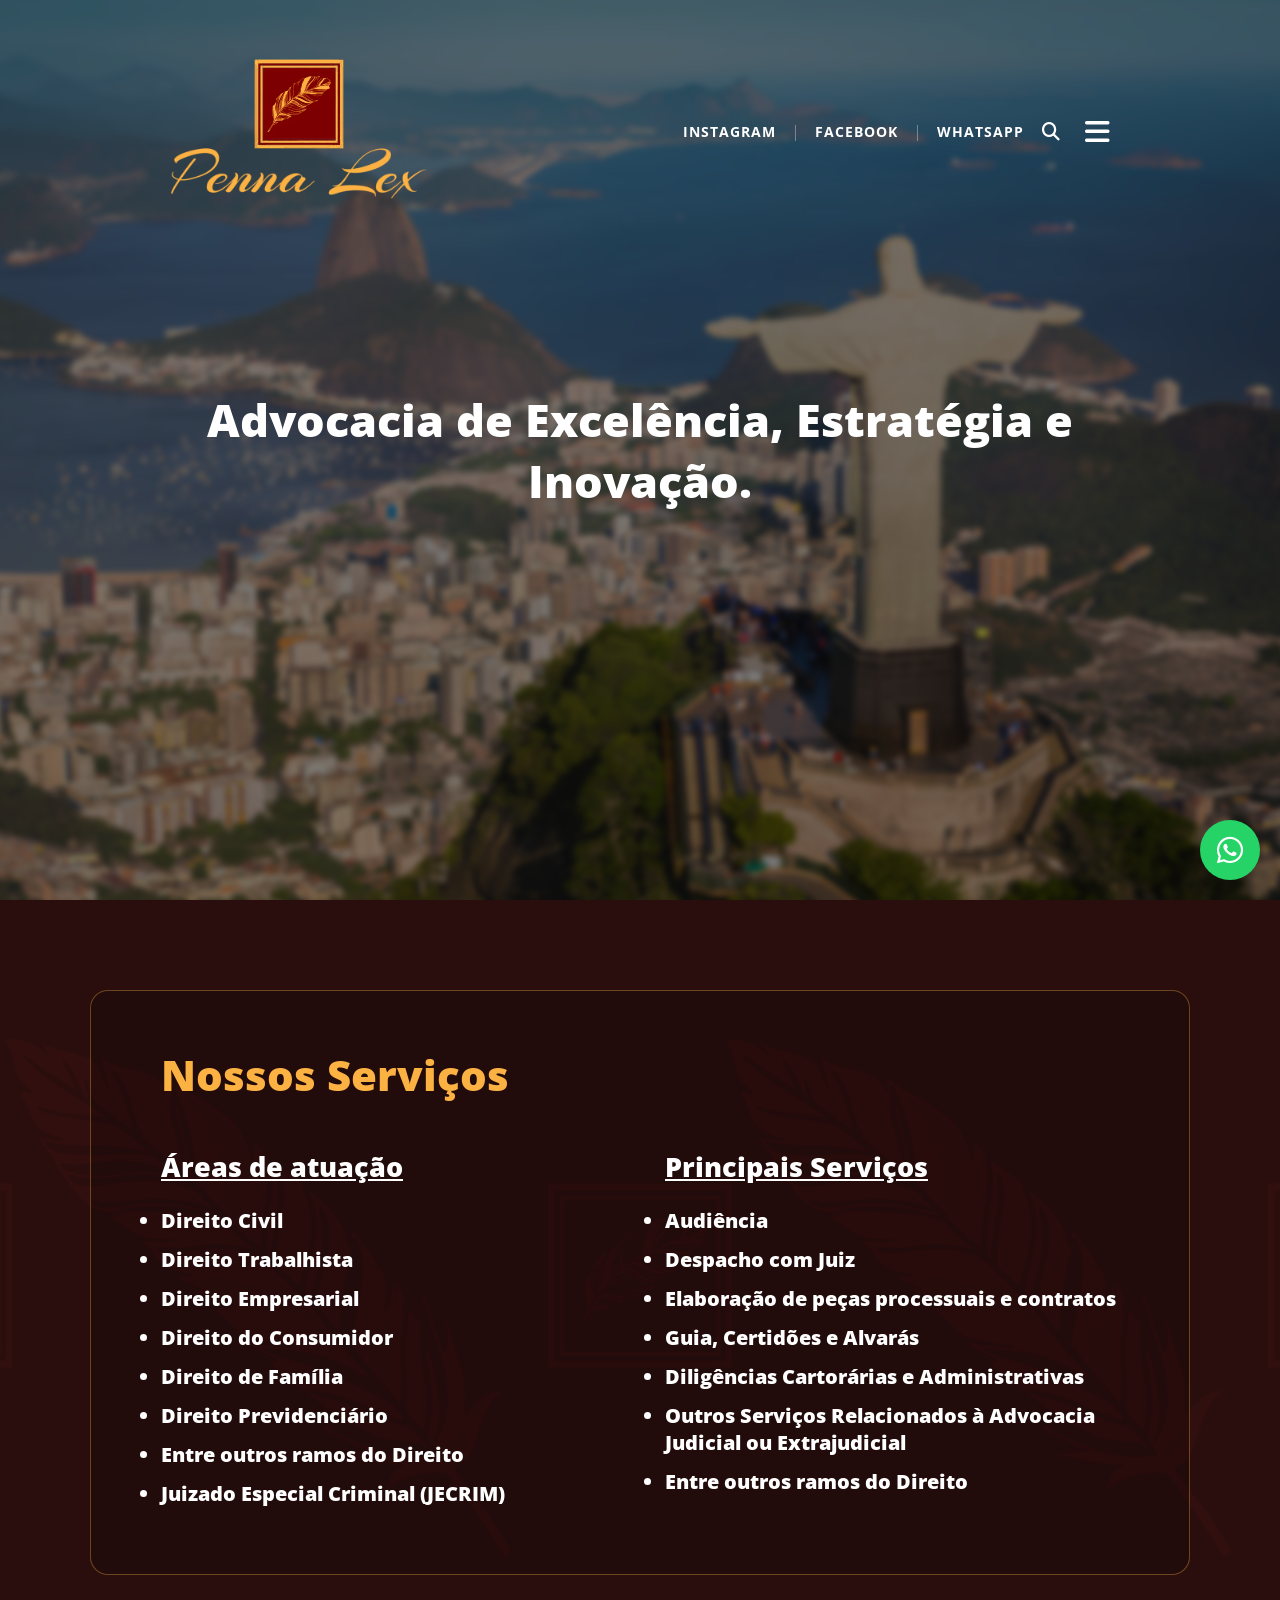
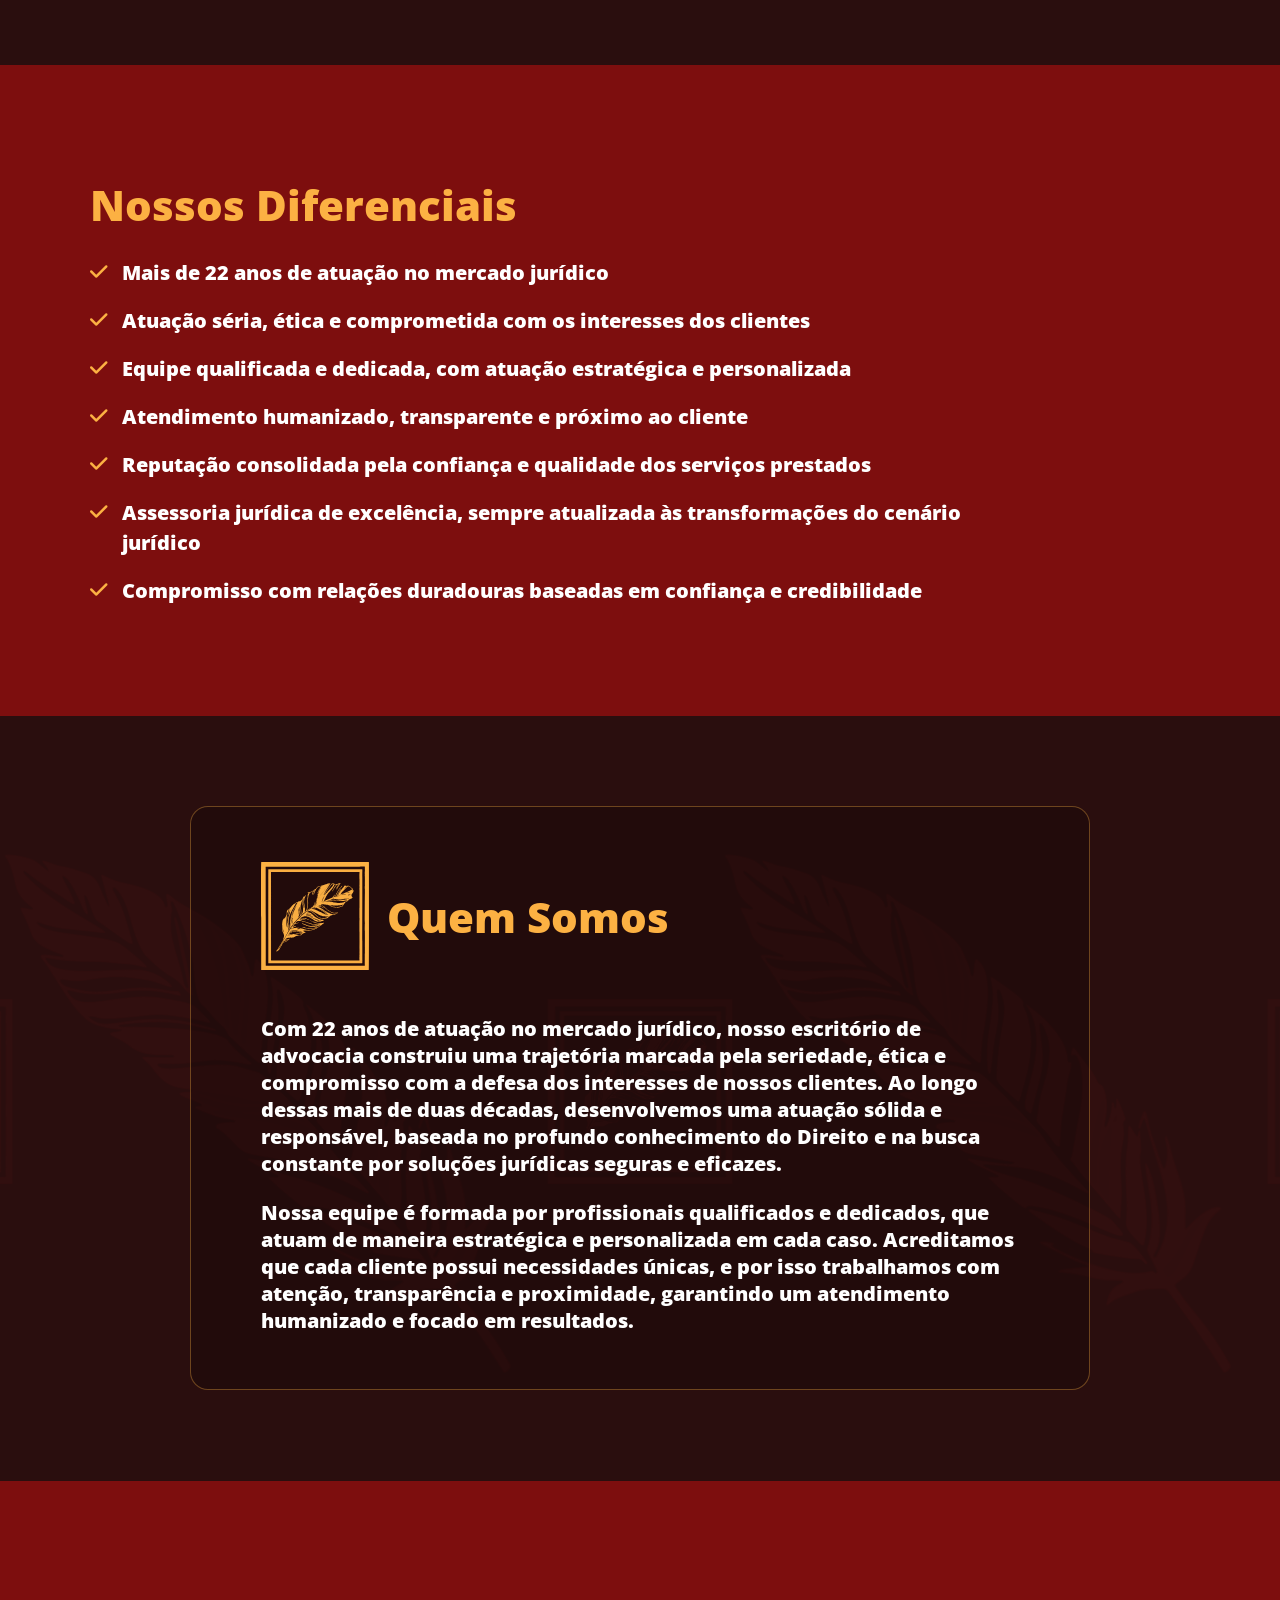
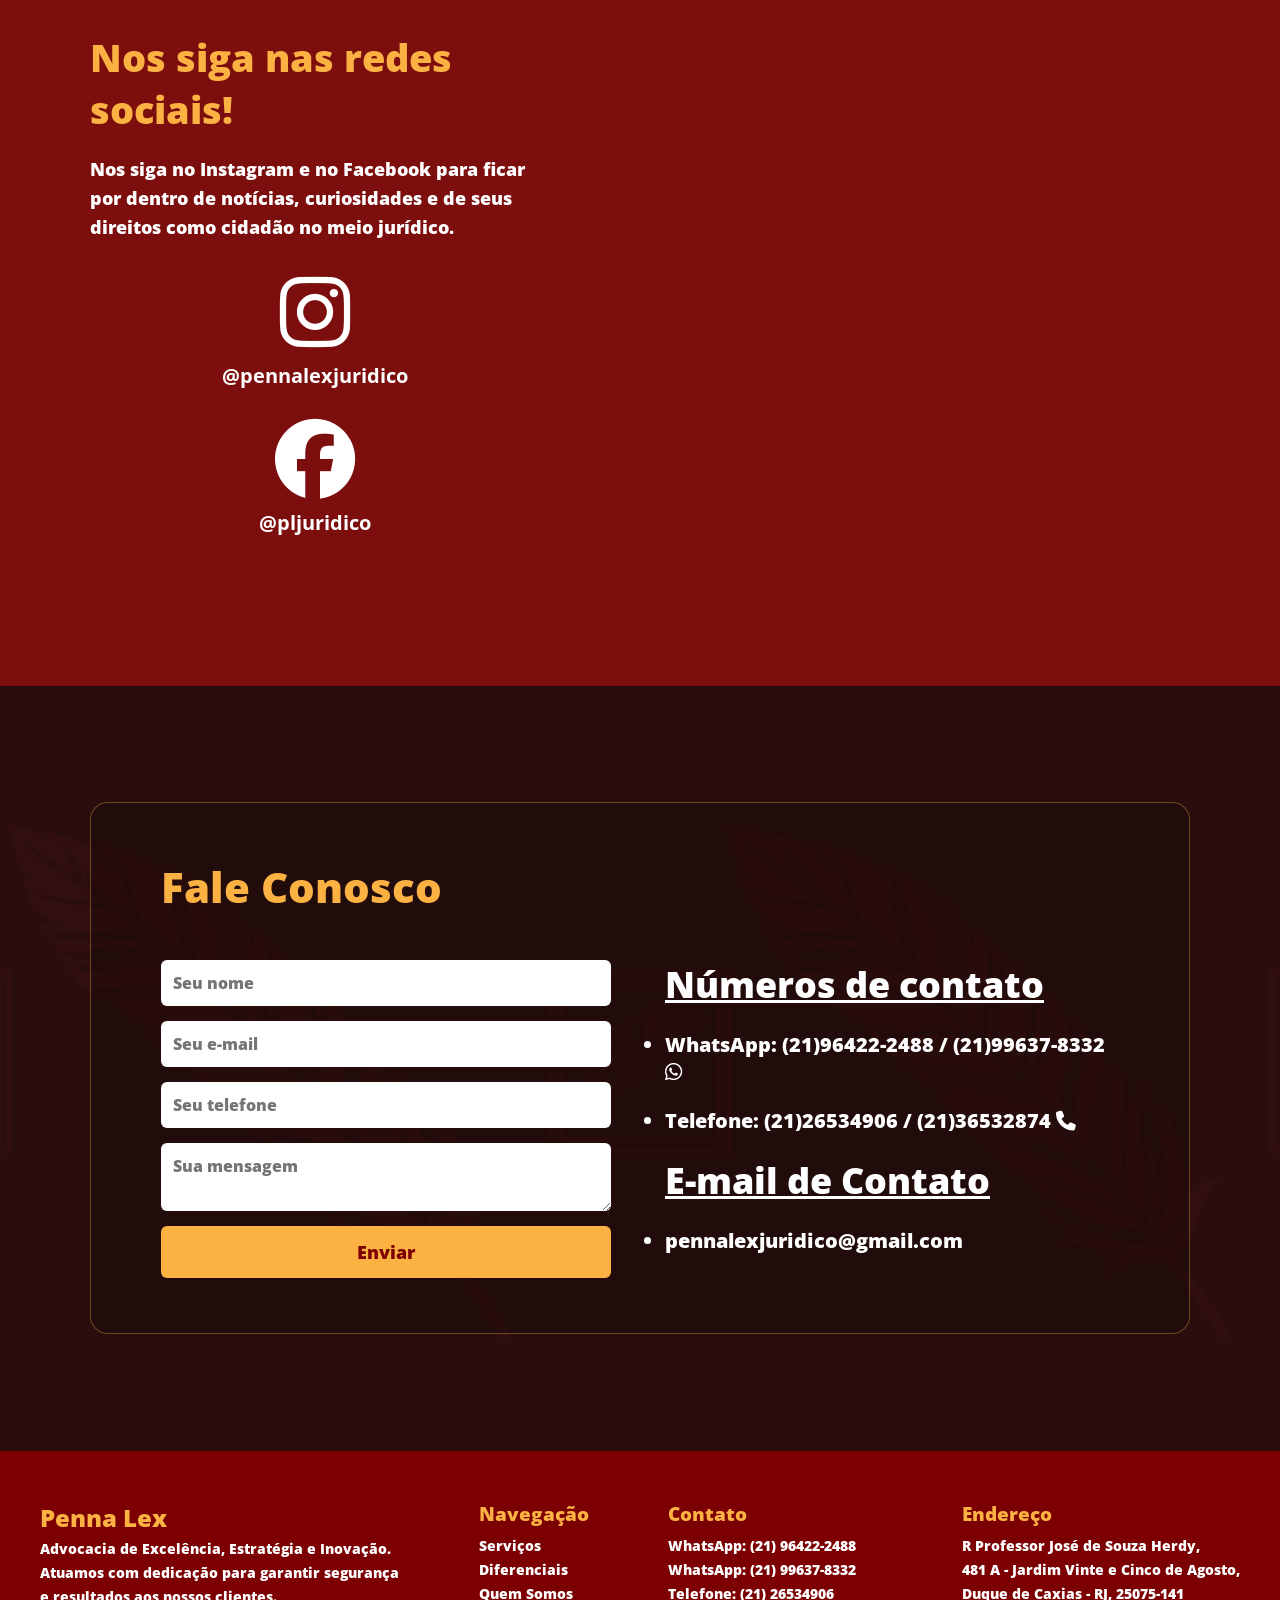
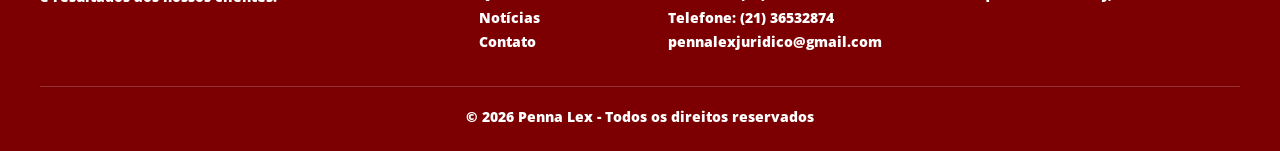
<file: index.html>
<!DOCTYPE html>
<html lang="pt-br">
<head>
    <meta charset="UTF-8">
    <meta name="viewport" content="width=device-width, initial-scale=1.0">
    <link rel="stylesheet" href="https://cdnjs.cloudflare.com/ajax/libs/font-awesome/6.6.0/css/all.min.css">
    <link rel="preconnect" href="https://fonts.googleapis.com">
    <link rel="preconnect" href="https://fonts.gstatic.com" crossorigin>
    <link href="https://fonts.googleapis.com/css2?family=Open+Sans:ital,wght@0,300..800;1,300..800&display=swap" rel="stylesheet">
    <link href="https://fonts.googleapis.com/css2?family=Arizonia&family=Open+Sans:ital,wght@0,300..800;1,300..800&display=swap" rel="stylesheet">
    <link rel="stylesheet" href="index.css">
    <link rel="icon" href="images/log.svg" type="image/svg+xml">
    <title>Penna Lex</title>

</head>

<body>
    <header>
    <div class="menu-topo-fixo">
        <!-- 🔍 BARRA DE BUSCA DO TOPO -->
        <div class="barra-busca-topo" id="barraBuscaTopo">
            <input type="text" placeholder="Pesquisar...">
        </div>
        <div class="interface-topo">
            
            <div class="logo-topo-fixo">
                <a href="https://logofgg.github.io/Pre-Site/">
                    <img src="images/logo-topo.svg" alt="Logo Penna Lex">
                </a>
            </div>

            <div class="conteudo-direita">
                <div class="links-redes">
                    <a href="https://www.instagram.com/pennalexjuridico/" target="_blank">INSTAGRAM</a>
                    <span class="divisor">|</span>
                    <a href="https://www.facebook.com/pljuridico/" target="_blank">FACEBOOK</a>
                    <span class="divisor">|</span>
                    <a href="https://wa.me/5521996378332?text=Ol%C3%A1!%20Vim%20do%20site%20e%20gostaria%20de%20saber%20mais%20sobre%20os%20servi%C3%A7os" target="_blank">WHATSAPP</a>
                </div>
                
                <div class="icones-direita">
                    <a href="#" class="icone-busca"><i class="fa-solid fa-magnifying-glass"></i></a>
                    <div class="menu-icon-topo">
                       <i class="fa-solid fa-bars"></i>
                    </div>
                </div>
            </div>

        </div>
    </div>

    <div class="menu-drop" id="menuDrop">
        <div class="fechar-menu-x" id="btnFecharMenu">
            <i class="fa-solid fa-xmark"></i>
        </div>
        
        <div class="menu-drop-content">
            <div class="col">
                <h3>EXPERTISE</h3>
                <a href="#servicos">Nossos Serviços</a>
            </div>
            <div class="col">
                <h3>DIFERENCIAIS</h3>
                <a href="#diferenciais">Nossos Diferenciais</a>
            </div>
            <div class="col">
                <h3>EMPRESA</h3>
                <a href="#us">Quem Somos</a>
            </div>
            <div class="col">
                <h3>REDES</h3>
                <a href="#redes">Notícias</a>
            </div>
            <div class="col">
                <h3>CONTATO</h3>
                <a href="#contato">Fale Conosco</a>
            </div>
        </div>
    </div>

    <div class="interface">
        <div class="botao-whatsapp-expand">
            <a href="https://wa.me/5521964222488?text=Ol%C3%A1!%20Vim%20do%20site%20e%20gostaria%20de%20saber%20mais%20sobre%20os%20servi%C3%A7os" target="_blank">
                <i class="fa-brands fa-whatsapp"></i>
                <span>Enviar mensagem</span>
            </a>
        </div>

        <div class="topo-site topo-escondido">
            <div class="logo-e-titulo">
                <a href="https://logofgg.github.io/Pre-Site/">
                    <img src="images/log.svg" alt="Logo Pequena">
                </a>
                <a href="https://logofgg.github.io/Pre-Site/">
                    <h1>PennaLex</h1>
                </a>
            </div>

            <div class="search-box">
                <input type="text" id="searchInput" placeholder="Pesquisar...">
                <i class="fa fa-search"></i>
            </div>

            <div class="menu-icon">
               <i class="fa-solid fa-bars"></i>
            </div>
        </div>
    </div>
</header>

    <main>
        <section class="topo-fundo">
            <div class="interface">
                <div class="flex">
                    <div class="img-topo-site">
                        <h2>Advocacia de Excelência, Estratégia e Inovação.</h2>
                    </div>
                </div>
            </div>
        </section>

        <section id="servicos" class="fundo-escuro">
            <div class="linha-meio">
                <div class="linha2">
                    <div class="interface">
                        <div class="quadro-secao quadro-secao--larga">
                            <h2>Nossos Serviços</h2>
                            <div class="servicos-container">
                                <ul class="lista-servicos">
                                    <h3 id="sublinhado">Áreas de atuação</h3>
                                    <br>
                                    <li>Direito Civil</li>
                                    <li>Direito Trabalhista</li>
                                    <li>Direito Empresarial</li>
                                    <li>Direito do Consumidor</li>
                                    <li>Direito de Família</li>
                                    <li>Direito Previdenciário</li>
                                    <li>Entre outros ramos do Direito</li>
                                    <li>Juizado Especial Criminal (JECRIM)</li>
                                </ul>
                                <ul class="lista-servicos">
                                    <h3 id="sublinhado">Principais Serviços</h3>
                                    <br>
                                    <li>Audiência</li>
                                    <li>Despacho com Juiz</li>
                                    <li>Elaboração de peças processuais e contratos</li>
                                    <li>Guia, Certidões e Alvarás</li>
                                    <li>Diligências Cartorárias e Administrativas</li>
                                    <li>Outros Serviços Relacionados à Advocacia Judicial ou Extrajudicial</li>
                                    <li>Entre outros ramos do Direito</li>
                                </ul>
                            </div>
                        </div>
                    </div>
                </div>
            </div>
        </section>

        <section id="diferenciais" class="secao-pagina">
            <div class="interface">
                <h2>Nossos Diferenciais</h2>
                <ul class="lista-diferenciais">
                    <li><i class="fa-solid fa-check"></i> Mais de 22 anos de atuação no mercado jurídico</li>
                    <li><i class="fa-solid fa-check"></i> Atuação séria, ética e comprometida com os interesses dos clientes</li>
                    <li><i class="fa-solid fa-check"></i> Equipe qualificada e dedicada, com atuação estratégica e personalizada</li>
                    <li><i class="fa-solid fa-check"></i> Atendimento humanizado, transparente e próximo ao cliente</li>
                    <li><i class="fa-solid fa-check"></i> Reputação consolidada pela confiança e qualidade dos serviços prestados</li>
                    <li><i class="fa-solid fa-check"></i> Assessoria jurídica de excelência, sempre atualizada às transformações do cenário jurídico</li>
                    <li><i class="fa-solid fa-check"></i> Compromisso com relações duradouras baseadas em confiança e credibilidade</li>
                </ul>
            </div>
        </section>

        <section id="us" class="quem-somos">
            <div class="linha-meio">
                <div class="linha2">
                    <div class="interface">
                        <div class="quem-somos-wrapper">
                            <div class="quem-somos-quadro quadro-secao">
                                <div class="quem-somos-cabecalho">
                                    <img src="images/new pena.svg" alt="Logo Penna Lex" class="quem-somos-logo">
                                    <h2>Quem Somos</h2>
                                </div>
                                <p>Com 22 anos de atuação no mercado jurídico, nosso escritório de advocacia construiu
uma trajetória marcada pela seriedade, ética e compromisso com a defesa dos interesses
de nossos clientes. Ao longo dessas mais de duas décadas, desenvolvemos uma atuação
sólida e responsável, baseada no profundo conhecimento do Direito e na busca constante
por soluções jurídicas seguras e eficazes.</p>
                                <br>
                                <p>Nossa equipe é formada por profissionais qualificados e dedicados, que atuam de maneira
estratégica e personalizada em cada caso. Acreditamos que cada cliente possui
necessidades únicas, e por isso trabalhamos com atenção, transparência e proximidade,
garantindo um atendimento humanizado e focado em resultados.</p>
                            </div>
                        </div>
                    </div>
                </div>
            </div>
        </section>

        <section id="redes" class="fale-conosco secao-pagina">
            <div class="interface">
                <div class="instagram-wrapper">

                    <!-- Informações e links das redes -->
                    <div class="insta-info">
                        <h2>Nos siga nas redes sociais!</h2>
                        <p>Nos siga no Instagram e no Facebook para ficar por dentro de notícias, curiosidades e de seus direitos como cidadão no meio jurídico.</p>
                        <a href="https://www.instagram.com/pennalexjuridico/" target="_blank" class="insta-user">
                            <i class="fab fa-instagram"></i> @pennalexjuridico
                        </a>
                        <a href="https://www.facebook.com/pljuridico/" target="_blank" class="insta-user">
                            <i class="fab fa-facebook"></i> @pljuridico
                        </a>
                    </div>

                    <!-- ============================================================
                         WIDGET DO INSTAGRAM (Elfsight)
                         1. Acesse elfsight.com e crie uma conta gratuita
                         2. Crie um widget "Instagram Feed" com layout Slider/Carrossel
                         3. Conecte o Instagram @pennalexjuridico
                         4. Clique em "Add to website" e copie o ID do widget
                         5. Substitua SEU_WIDGET_ID_AQUI pelo ID copiado
                    ============================================================ -->
                    <div class="elfsight-wrapper">
                        <div class="elfsight-app-b81daa83-0011-4927-ab72-77f92a28db03" data-elfsight-app-lazy></div>
                    </div>

                </div>
            </div>
        </section>

        <section id="contato" class="fundo-escuro">
            <div class="linha-meio">
                <div class="linha2">
                    <div class="interface">
                        <div class="quadro-secao quadro-secao--larga">
                            <h2>Fale Conosco</h2>
                            <div class="servicos-container2">
                                <form class="form-contato" action="https://api.web3forms.com/submit" method="POST">
                                    <input type="hidden" name="access_key" value="31c5eea7-9c73-4fab-9d72-0b6150fabc54">
                                    <input type="hidden" name="subject" value="Nova mensagem - PennaLex">
                                    <input type="text" name="name" placeholder="Seu nome" required>
                                    <input type="email" name="email" placeholder="Seu e-mail" required>
                                    <input type="tel" name="phone" placeholder="Seu telefone">
                                    <textarea name="message" placeholder="Sua mensagem" required></textarea>
                                    <button type="submit">Enviar</button>
                                </form>
                                <ul class="noticias">
                                    <h3 id="sublinhado2">Números de contato</h3>
                                    <br>
                                    <li>WhatsApp: (21)96422-2488 / (21)99637-8332 <i class="fa-brands fa-whatsapp"></i></li>
                                    <br>
                                    <li>Telefone: (21)26534906 / (21)36532874 <i class="fa-solid fa-phone"></i></li>
                                    <br>
                                    <h3 id="sublinhado2">E-mail de Contato</h3>
                                    <br>
                                    <li>pennalexjuridico@gmail.com</li>
                                    <br>
                                </ul>
                            </div>
                        </div>
                    </div>
                </div>
            </div>
        </section>

        <footer class="rodape">
            <div class="rodape-container">

                <div class="rodape-logo">
                    <h2>Penna Lex</h2>
                    <p>
                        Advocacia de Excelência, Estratégia e Inovação. 
                    </p>
                    <p>
                        Atuamos com dedicação para garantir segurança
                    </p>
                    <p>
                        e resultados aos nossos clientes.
                    </p>
                </div>

                <div class="rodape-links">
                    <h3>Navegação</h3>
                    <a href="#servicos">Serviços</a>
                    <a href="#diferenciais">Diferenciais</a>
                    <a href="#us">Quem Somos</a>
                    <a href="#redes">Notícias</a>
                    <a href="#contato">Contato</a>
                </div>

                <div class="rodape-contato">
                    <h3>Contato</h3>
                    <p>WhatsApp: (21) 96422-2488</p>
                    <p>WhatsApp: (21) 99637-8332</p>
                    <p>Telefone: (21) 26534906</p>
                    <p>Telefone: (21) 36532874</p>
                    <p>pennalexjuridico@gmail.com</p>
                </div>

                <div class="rodape-endereco">
                    <h3>Endereço</h3>
                    <p>R Professor José de Souza Herdy,</p>
                    <p>481 A - Jardim Vinte e Cinco de Agosto,</p>
                    <p>Duque de Caxias - RJ, 25075-141</p>
                </div>

            </div>

            <div class="rodape-direitos">
                <p>© 2026 Penna Lex - Todos os direitos reservados</p>
            </div>
        </footer>
    </main>

    <!-- Script do Elfsight -->
     
    <script src="https://static.elfsight.com/platform/platform.js" async></script>

    <script>
document.addEventListener("DOMContentLoaded", () => {

    /* ELEMENTOS */
    const menuIcon = document.querySelector(".menu-icon");
    const menuIconTopo = document.querySelector(".menu-icon-topo");
    const menuDrop = document.getElementById("menuDrop");
    const btnFechar = document.getElementById("btnFecharMenu");
    const topo = document.querySelector(".topo-site.topo-escondido");

    const lupa = document.querySelector(".icone-busca");
    const barraBusca = document.getElementById("barraBuscaTopo");

    let menuAberto = false;
    let buscaAberta = false;

    /* ================= MENU ================= */

    const abrirMenu = () => {
        menuDrop.classList.add("open");
        menuAberto = true;
        if(menuIcon) menuIcon.innerHTML = '<i class="fa-solid fa-xmark"></i>';
    };

    const fecharMenu = () => {
        menuDrop.classList.remove("open");
        menuAberto = false;
        if(menuIcon) menuIcon.innerHTML = '<i class="fa-solid fa-bars"></i>';
    };

    const toggleMenu = () => {
        menuAberto ? fecharMenu() : abrirMenu();
        if(barraBusca) {
            barraBusca.classList.remove("ativa");
            buscaAberta = false;
        }
    };

    if(menuIcon) menuIcon.addEventListener("click", toggleMenu);
    if(menuIconTopo) menuIconTopo.addEventListener("click", toggleMenu);

    if(btnFechar) {
        btnFechar.addEventListener("click", (e) => {
            e.stopPropagation();
            fecharMenu();
        });
    }

    /* Fecha menu ao clicar em links */
    document.querySelectorAll(".menu-drop-content a")
        .forEach(link => link.addEventListener("click", fecharMenu));

    /* ================= BUSCA ================= */

    // Mapa de palavras-chave → seção
    const secoes = [
        {
            id: "us",
            palavras: ["quem somos", "sobre", "escritório", "historia", "história", "equipe", "advocacia", "anos", "trajetória", "empresa"]
        },
        {
            id: "servicos",
            palavras: [
                // Termos gerais
                "serviços", "servicos", "serviço", "areas", "áreas", "atuação", "atuacao",
                // Áreas de atuação
                "civil", "trabalhista", "empresarial", "consumidor",
                "família", "familia", "previdenciário", "previdenciario", "direito",
                // Principais serviços
                "audiência", "audiencia", "juiz", "despacho",
                "peças", "processuais", "elaboração", "elaboracao",
                "contrato", "contratos",
                "guia", "certidão", "certidoes", "certidões", "alvará", "alvaras",
                "diligência", "diligencias", "diligências", "cartorária", "cartorarias", "cartórias",
                "administrativa", "administrativas",
                "judicial", "extrajudicial", "advocacia", "JECRIM",
            ]
        },
        {
            id: "diferenciais",
            palavras: ["diferenciais", "diferencial", "vantagens", "porque escolher", "por que escolher"]
        },
        {
            id: "redes",
            palavras: ["redes", "instagram", "facebook", "noticias", "notícias", "posts", "social", "seguir", "novidades"]
        },
        {
            id: "contato",
            palavras: ["contato", "fale", "conosco", "mensagem", "email", "e-mail", "telefone", "whatsapp", "número", "numero", "ligar"]
        }
    ];

    const realizarBusca = (termo) => {
        const termoBusca = termo.trim().toLowerCase();
        if (!termoBusca) return;

        // Procura a seção que mais combina com o termo digitado
        let secaoEncontrada = null;
        for (const secao of secoes) {
            const match = secao.palavras.some(palavra => 
                palavra.includes(termoBusca) || termoBusca.includes(palavra)
            );
            if (match) {
                secaoEncontrada = secao.id;
                break;
            }
        }

        if (secaoEncontrada) {
            const el = document.getElementById(secaoEncontrada);
            if (el) {
                el.scrollIntoView({ behavior: "smooth", block: "start" });
            }
        } else {
            // Pisca a barra sinalizando que não encontrou
            barraBusca.style.outline = "2px solid #fcb143";
            setTimeout(() => barraBusca.style.outline = "none", 800);
        }

        // Fecha a barra após pesquisar
        barraBusca.classList.remove("ativa");
        buscaAberta = false;

        // Limpa o campo
        const input = barraBusca.querySelector("input");
        if (input) input.value = "";
    };

    if (lupa && barraBusca) {
        lupa.addEventListener("click", (e) => {
            e.preventDefault();
            buscaAberta = !buscaAberta;
            barraBusca.classList.toggle("ativa", buscaAberta);
            fecharMenu();

            // Foca no input ao abrir
            if (buscaAberta) {
                const input = barraBusca.querySelector("input");
                if (input) setTimeout(() => input.focus(), 100);
            }
        });

        // Pesquisa ao pressionar Enter
        const inputTopo = barraBusca.querySelector("input");
        if (inputTopo) {
            inputTopo.addEventListener("keydown", (e) => {
                if (e.key === "Enter") realizarBusca(inputTopo.value);
            });
        }

        // Fecha ao clicar fora
        document.addEventListener("click", (e) => {
            if (!barraBusca.contains(e.target) && !lupa.contains(e.target)) {
                barraBusca.classList.remove("ativa");
                buscaAberta = false;
            }
        });
    }

    // Pesquisa também pelo input da barra flutuante (scroll)
    const inputFlutuante = document.getElementById("searchInput");
    if (inputFlutuante) {
        inputFlutuante.addEventListener("keydown", (e) => {
            if (e.key === "Enter") realizarBusca(inputFlutuante.value);
        });
    }

    /* ================= SCROLL ================= */

    window.addEventListener("scroll", () => {
        if(window.scrollY > 150) {
            topo.classList.add("ativo");
            topo.style.pointerEvents = "auto";
            topo.style.opacity = "1";
            topo.style.transform = "translateY(0)";
        } else {
            topo.classList.remove("ativo");
            topo.style.pointerEvents = "none";
            topo.style.opacity = "0";
            topo.style.transform = "translateY(-100%)";
        }

        fecharMenu();

        if(barraBusca) {
            barraBusca.classList.remove("ativa");
            buscaAberta = false;
        }
    });

});
    </script>
</body>
</html>
</file>
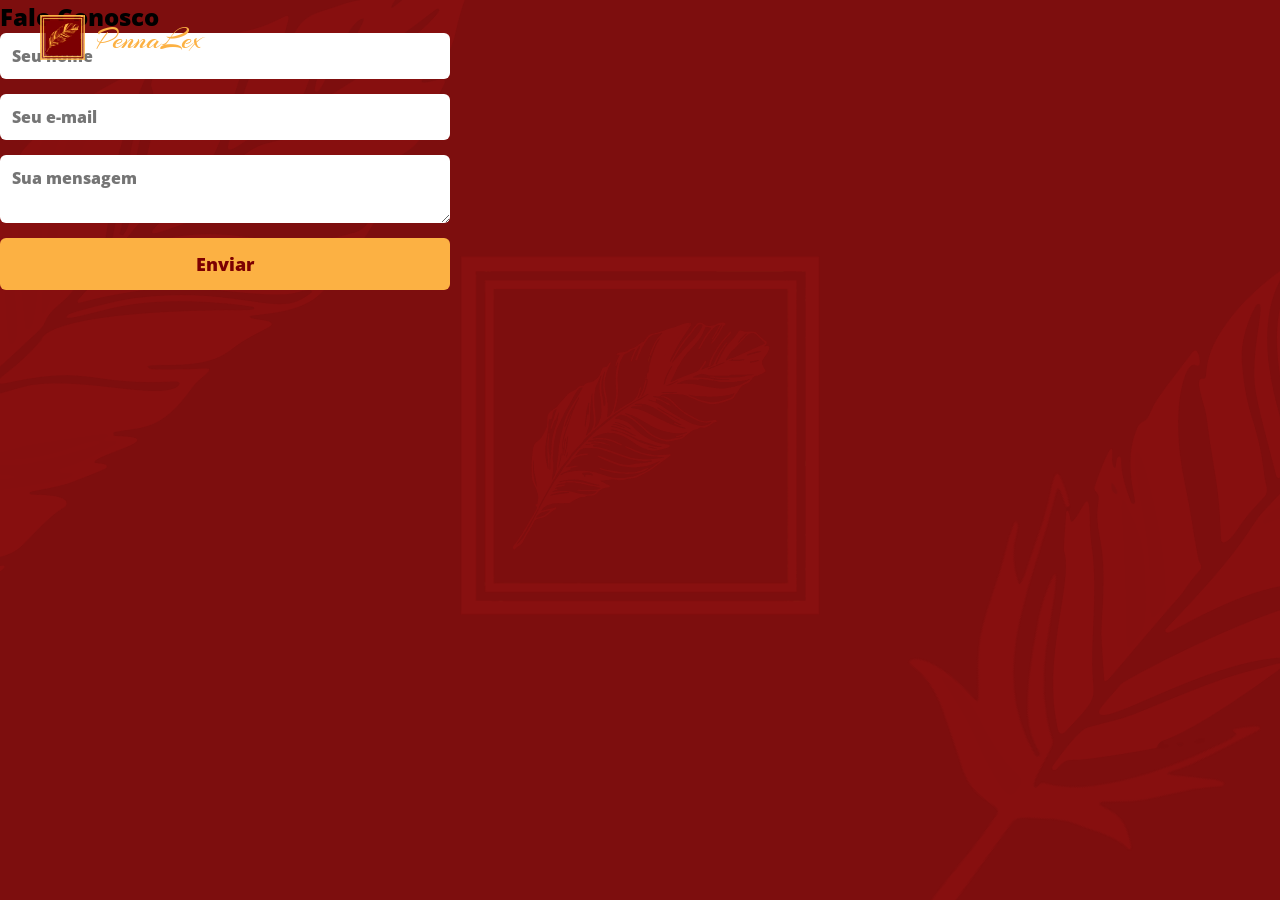
<file: contact.html>
<!DOCTYPE html>
<html lang="pt-br">
<head>
    <meta charset="UTF-8">
    <title>Fale Conosco | PennaLex</title>
    <link rel="stylesheet" href="https://cdnjs.cloudflare.com/ajax/libs/font-awesome/6.6.0/css/all.min.css">
    <link rel="preconnect" href="https://fonts.googleapis.com">
    <link rel="preconnect" href="https://fonts.gstatic.com" crossorigin>
    <link href="https://fonts.googleapis.com/css2?family=Open+Sans:ital,wght@0,300..800;1,300..800&display=swap" rel="stylesheet">
    <link rel="preconnect" href="https://fonts.googleapis.com">
    <link rel="preconnect" href="https://fonts.gstatic.com" crossorigin>
    <link href="https://fonts.googleapis.com/css2?family=Arizonia&family=Open+Sans:ital,wght@0,300..800;1,300..800&display=swap" rel="stylesheet">
    <link rel="stylesheet" href="index.css">
</head>
<body>

<header>
    <div class="topo-site">
        <div class="logo-e-titulo">
            <a href="index.html">
                <img src="images/log.svg" alt="Logo">
            </a>
            <h1>PennaLex</h1>
        </div>
    </div>
</header>

<main class="pagina">
    <section class="conteudo-pagina">
        <h2>Fale Conosco</h2>

        <form class="form-contato">
            <input type="text" placeholder="Seu nome" required>
            <input type="email" placeholder="Seu e-mail" required>
            <textarea placeholder="Sua mensagem" required></textarea>
            <button type="submit">Enviar</button>
        </form>
    </section>
</main>

</body>
</html>
</file>
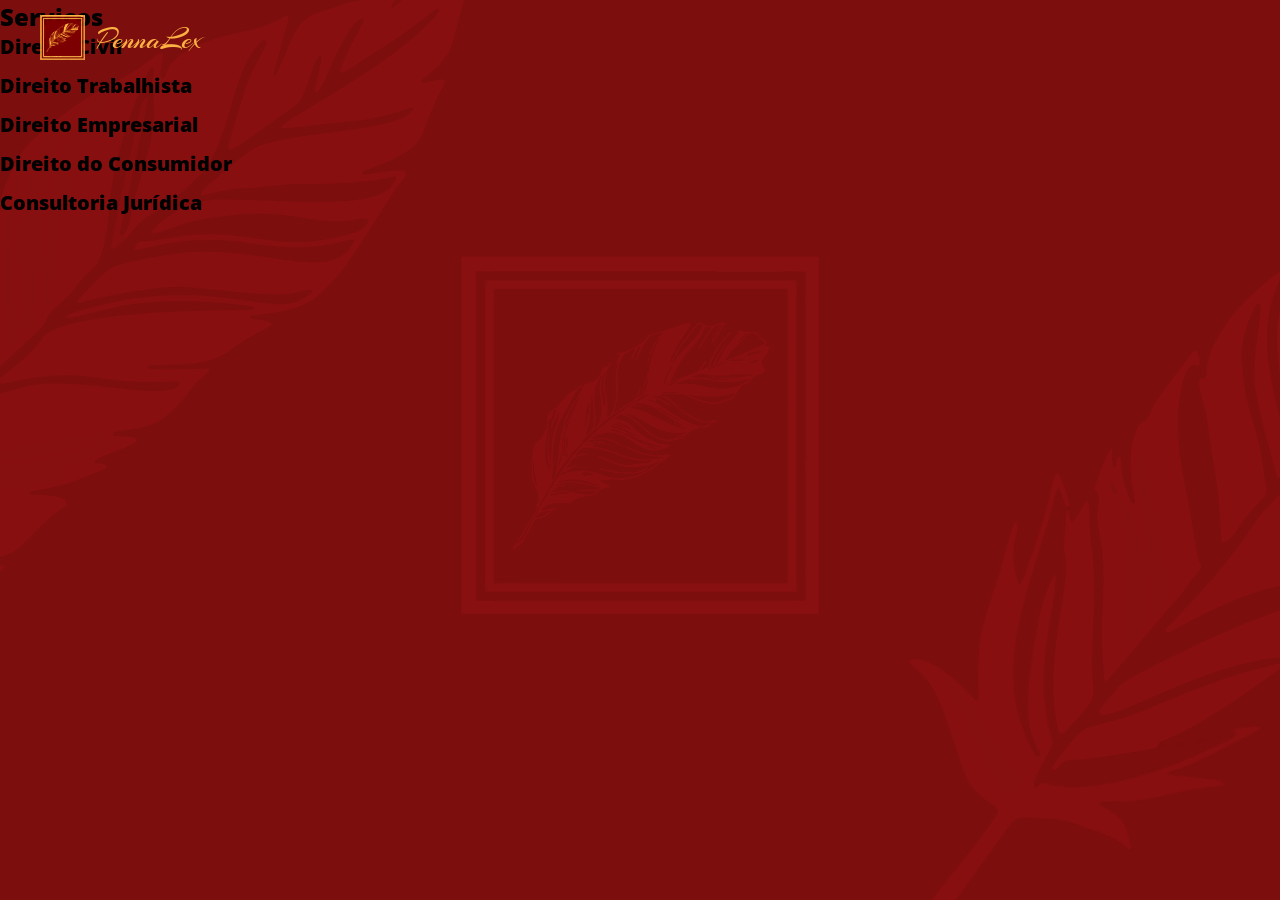
<file: services.html>
<!DOCTYPE html>
<html lang="pt-br">
<head>
    <meta charset="UTF-8">
    <title>Serviços | PennaLex</title>
    <link rel="stylesheet" href="https://cdnjs.cloudflare.com/ajax/libs/font-awesome/6.6.0/css/all.min.css">
    <link rel="preconnect" href="https://fonts.googleapis.com">
    <link rel="preconnect" href="https://fonts.gstatic.com" crossorigin>
    <link href="https://fonts.googleapis.com/css2?family=Open+Sans:ital,wght@0,300..800;1,300..800&display=swap" rel="stylesheet">
    <link rel="preconnect" href="https://fonts.googleapis.com">
    <link rel="preconnect" href="https://fonts.gstatic.com" crossorigin>
    <link href="https://fonts.googleapis.com/css2?family=Arizonia&family=Open+Sans:ital,wght@0,300..800;1,300..800&display=swap" rel="stylesheet">
    <link rel="stylesheet" href="index.css">
</head>
<body>

<header>
    <div class="topo-site">
        <div class="logo-e-titulo">
            <a href="index.html">
                <img src="images/log.svg" alt="Logo">
            </a>
            <h1>PennaLex</h1>
        </div>
    </div>
</header>

<main class="pagina">
    <section class="conteudo-pagina">
        <h2>Serviços</h2>

        <ul class="lista-servicos">
            <li>Direito Civil</li>
            <li>Direito Trabalhista</li>
            <li>Direito Empresarial</li>
            <li>Direito do Consumidor</li>
            <li>Consultoria Jurídica</li>
        </ul>
    </section>
</main>

</body>
</html>
</file>
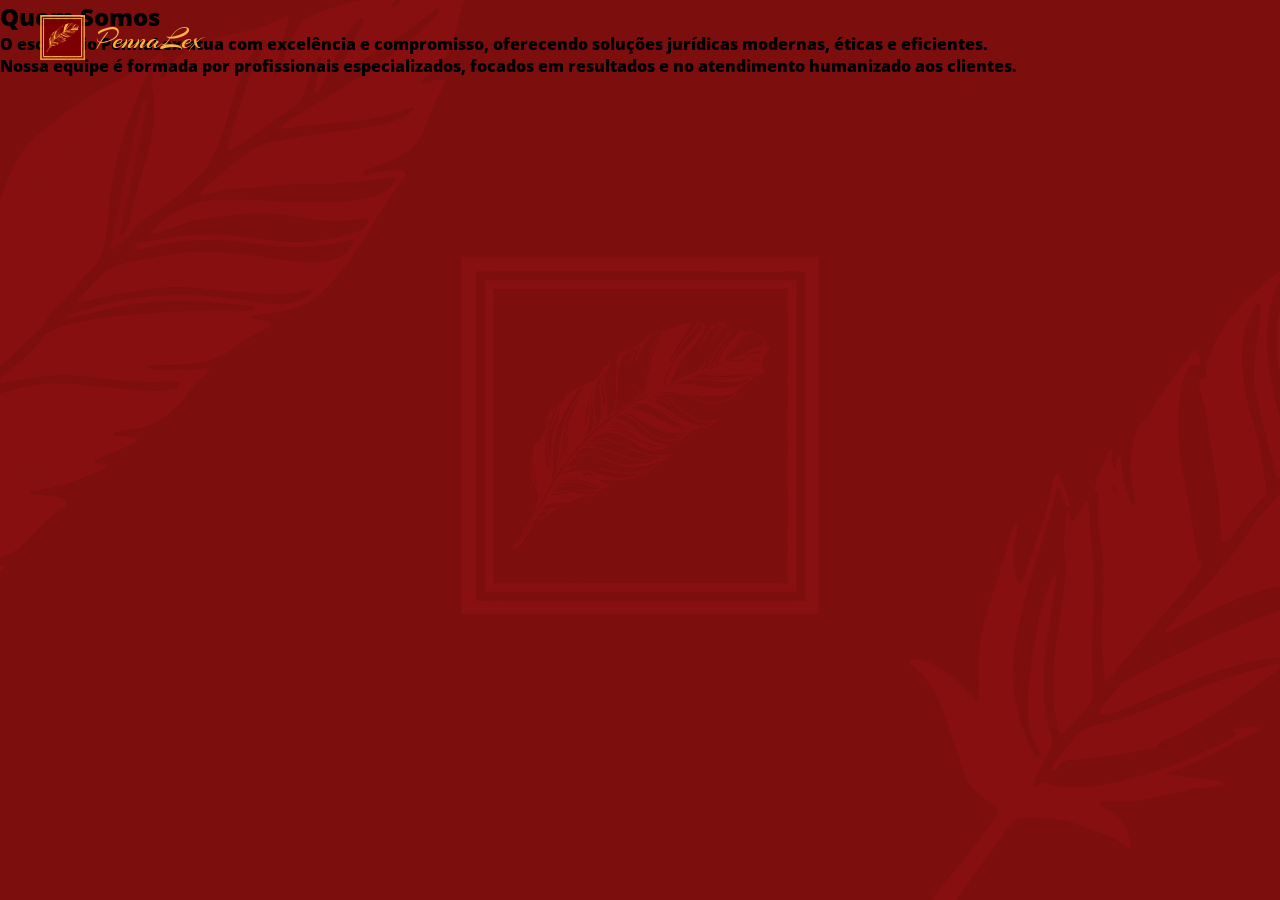
<file: us.html>
<!DOCTYPE html>
<html lang="pt-br">
<head>
    <meta charset="UTF-8">
    <title>Quem Somos | PennaLex</title>
    <link rel="stylesheet" href="https://cdnjs.cloudflare.com/ajax/libs/font-awesome/6.6.0/css/all.min.css">
    <link rel="preconnect" href="https://fonts.googleapis.com">
    <link rel="preconnect" href="https://fonts.gstatic.com" crossorigin>
    <link href="https://fonts.googleapis.com/css2?family=Open+Sans:ital,wght@0,300..800;1,300..800&display=swap" rel="stylesheet">
    <link rel="preconnect" href="https://fonts.googleapis.com">
    <link rel="preconnect" href="https://fonts.gstatic.com" crossorigin>
    <link href="https://fonts.googleapis.com/css2?family=Arizonia&family=Open+Sans:ital,wght@0,300..800;1,300..800&display=swap" rel="stylesheet">
    <link rel="stylesheet" href="index.css">
</head>
<body>

<header>
    <div class="topo-site">
        <div class="logo-e-titulo">
            <a href="index.html">
                <img src="images/log.svg" alt="Logo">
            </a>
            <h1>PennaLex</h1>
        </div>
    </div>
</header>

<main class="pagina">
    <section class="conteudo-pagina">
        <h2>Quem Somos</h2>
        <p>
            O escritório PennaLex atua com excelência e compromisso,
            oferecendo soluções jurídicas modernas, éticas e eficientes.
        </p>

        <p>
            Nossa equipe é formada por profissionais especializados,
            focados em resultados e no atendimento humanizado aos clientes.
        </p>
    </section>
</main>

</body>
</html>
</file>
<file: index.css>
* {
    margin: 0;
    padding: 0;
    box-sizing: border-box;
    font-family: "Open Sans", sans-serif;
    font-weight: 800;
}

body {
    background-color: #7d0e0e;
    position: relative;
    overflow-x: hidden;
}

main {
    position: relative;
    z-index: 1;
}

/* Marca d'água */
main::before {
    content: "";
    position: fixed;
    inset: 0;
    background: url("images/penac.svg") repeat center;
    background-size: 155vmin;
    opacity: 0.2;
    pointer-events: none;
    z-index: -1; 
}

a {
    text-decoration: none;   
    color: inherit;
}

.flex {
    display: flex;
}

/* BARRA DE NAVEGAÇÃO */
.topo-site {
    width: 100%;
    background: transparent;
    padding: 15px 40px;
    position: fixed;
    top: 0;
    left: 0;
    z-index: 99999;
    display: flex;
    align-items: center;
    justify-content: space-between;
    transition: all 0.4s ease;
}

.acoes-topo {
    display: flex;
    gap: 20px;
    align-items: center;
}

#btnBusca, .menu-icon {
    font-size: 22px;
    color: white;
    cursor: pointer;
}

.barra-busca {
    position: fixed;
    top: 70px;
    left: 0;
    width: 100%;
    padding: 10px 20px;
    transform: translateY(-100%);
    transition: 0.3s;
    z-index: 99998;
}

.barra-busca.ativa {
    transform: translateY(0);
}

.barra-busca input {
    width: 100%;
    padding: 10px;
    border-radius: 20px;
    border: none;
}

.topo-escondido {
    position: fixed;
    top: 0;
    left: 0;
    width: 100%;
    transform: translateY(-100%);
    opacity: 0;
    pointer-events: none;
    z-index: 99999;
    background: #921818;
    transition: all 0.4s ease;
}

.topo-escondido.ativo {
    transform: translateY(0);
    opacity: 1;
    pointer-events: auto;
}

.topo-site.ativo {
    background: #921818;
    backdrop-filter: blur(10px);
}

h1 {
    font-family: 'Arizonia', cursive;
    font-weight: 400;
    font-size: 30px;
}

.logo-e-titulo {
    display: flex;
    align-items: center;
    gap: 12px; 
}

.logo-e-titulo h1 {
    color: #fcb143;
}

.logo-e-titulo img {
    width: 45px;
    height: auto; 
}

.menu-icon {
    font-size: 30px;
    cursor: pointer;
    color: white;
    transition: transform 0.2s;
}

.menu-icon:hover {
    transform: scale(1.1);
    color: #fcb143;
}

/* WHATSAPP EXPANSÍVEL */
.botao-whatsapp-expand {
    position: fixed;
    bottom: 20px;
    right: 20px;
    z-index: 9990;
}

.botao-whatsapp-expand a {
    background: #25d366;
    color: #ffffff;
    display: flex;
    align-items: center;
    padding: 17px;
    gap: 10px;
    height: 60px;
    border-radius: 50px;
    font-size: 20px;
    box-shadow: 0 4px 10px rgba(0,0,0,0.3);
    transition: width 0.3s, padding 0.3s;
    width: 60px;               
    overflow: hidden;
    white-space: nowrap;
    animation: pulse 2s infinite;
}

@keyframes pulse {
    0%   { box-shadow: 0 0 0 0 rgba(37,211,102, 0.7); }
    70%  { box-shadow: 0 0 0 15px rgba(37,211,102, 0); }
    100% { box-shadow: 0 0 0 0 rgba(37,211,102, 0); }
}

.botao-whatsapp-expand i {
    font-size: 30px;
    flex-shrink: 0;            
}

.botao-whatsapp-expand span {
    opacity: 0;
    transition: opacity 0.2s;
}

.botao-whatsapp-expand a:hover {
    width: 260px;              
    justify-content: flex-start;
    padding-left: 22px;
}

.botao-whatsapp-expand a:hover span {
    opacity: 1;
}

/* SEARCH BOX */
.search-box {
    position: relative;
    margin-left: auto;
    margin-right: 20px;
}

.search-box input {
    padding: 8px 35px 8px 12px;
    border-radius: 20px;
    border: none;
    outline: none;
}

.search-box i {
    position: absolute;
    right: 10px;
    top: 50%;
    transform: translateY(-50%);
    color: #333;
}

/* MENU DESLIZANTE */
.menu-drop {
    position: fixed;
    top: -500px; 
    left: 0;
    width: 100%;
    background: rgba(255, 255, 255, 0.2); 
    backdrop-filter: blur(15px); 
    -webkit-backdrop-filter: blur(15px);
    border-bottom: 1px solid rgba(255, 255, 255, 0.3); 
    box-shadow: 0 4px 20px rgba(0, 0, 0, 0.15);
    padding: 40px 0;
    transition: 0.4s ease;
    z-index: 99998;
}

.menu-drop.open {
    top: 70px;
}

.menu-drop-content {
    max-width: 1200px;
    margin: auto;
    display: flex;
    justify-content: space-between;
    padding: 0 40px;
}

.menu-drop-content .col h3 {
    color: #fcb143;
    margin-bottom: 10px;
    font-size: 18px;
}

.menu-drop-content .col a {
    display: block;
    margin: 6px 0;
    color: #333;
}

.menu-drop-content .col a:hover {
    color: white;
}

/* TOPO FUNDO */
.topo-fundo {
    position: relative;
    min-height: 100vh; 
    display: flex;
    align-items: center; 
    overflow: hidden;
    z-index: 1;
}

.topo-fundo::before {
    content: "";
    position: absolute;
    inset: -10px;
    background: linear-gradient(rgba(0, 0, 0, 0.5), rgba(0, 0, 0, 0.5)),
                url("images/cristo4.jpeg") no-repeat center center;
    background-size: cover;
    background-position: center 30%;
    filter: blur(3px);
    transform: scale(1.03);
    z-index: -1;
}

.topo-fundo .interface {
    width: 100%;
}

.img-topo-site {
    width: 100%;
    position: relative;
}

.img-topo-site h2 {
    font-size: 45px;
    color: white;
    padding-inline: 95px;
    text-align: center;
}

/* BARRA DE BUSCA DO TOPO */
.barra-busca-topo {
    position: fixed;
    top: 0;
    right: 0;
    width: 30vmin;
    padding: 15px;
    transform: translateY(-120%);
    transition: 0.3s;
    z-index: 99999;
}

.barra-busca-topo.ativa {
    transform: translateY(0);
}

.barra-busca-topo input {
    width: 100%;
    padding: 10px;
    border-radius: 20px;
    border: none;
}

/* FAIXAS */
.linha2 {
    width: 100vw;        
    min-height: 85vmin;
    background: #2a0e0e;
    display: flex;                
    justify-content: flex-start;      
    align-items: center;
    color: white;
    gap: 22px;
    position: relative;
    overflow: visible;
}

.linha2 h2 {
    display: block !important;
    font-size: 42px;
    color: #fcb143;
    margin-bottom: 5vmin;
    padding-inline: 0;
}

.linha2 p {
    font-size: 20px;
    padding-inline: 0;
    max-width: 900px;
}

.linha2 .interface {
    position: relative;
    z-index: 2;
    padding: 85px 90px;
    width: 100%;
    text-align: left;
    z-index: 1;
}

.linha2 .interface p {
    position: relative;
    z-index: 2;
}

.linha2 .interface h2 {
    position: relative;
    z-index: 2;
}

.linha2 .interface .elfsight-wrapper,
.instagram-wrapper .elfsight-wrapper {
    max-width: 100%;
    width: 42.5%;
}


.linha2::before {
    content: "";
    position: absolute;
    inset: 0;
    background: url("images/pena2.svg") repeat center;
    background-size: 80vmin; 
    opacity: 0.05; 
    pointer-events: none;
    z-index: 0; 
}

.linha2 a:hover {
    transform: scale(1.1);
    color: #fcb143;
}

.linha3 {
    width: 100vw;        
    max-width: 5000px;
    height: 21vmin;           
    background: #2a0e0e;
    border: none;
    position: relative;
    display: flex;                
    justify-content: center;      
    align-items: center;
    cursor: pointer;
    color: white;
    gap: 22px;
}

.linha3 a:hover {
    transform: scale(1.1);
    color: #fcb143;
}

/* MENU TOPO FIXO */
.menu-topo-fixo {
    position: absolute;
    top: 0;
    left: 0;
    width: 100%;
    padding: 0px 50px;
    z-index: 100;
    transition: opacity 0.3s ease;
}

.topo-site.ativo ~ .menu-topo-fixo,
body:has(.topo-site.ativo) .menu-topo-fixo {
    opacity: 0;
    pointer-events: none;
}

.interface-topo {
    width: 100%;
    display: flex;
    justify-content: center; /* centraliza o conjunto */
    align-items: center;
    gap: 20vw;
    margin: 0 auto;
    padding-top: 0.05vw;
}

.conteudo-direita {
    display: flex;
    align-items: center;
    gap: 2vmin;
}

.logo-topo-fixo img {
    height: 20vw; /* diminui a logo */
}

.logo-topo-fixo img:hover {
    transform: scale(1.05);
}

.links-redes {
    display: flex;
    align-items: center;
    gap: 15px;
}

.links-redes a {
    color: #ffffff;
    font-size: 14px;
    font-weight: 700;
    letter-spacing: 1px;
    text-decoration: none;
    transition: color 0.2s;
}

.links-redes a:hover {
    color: #fcb143;
}

.divisor {
    color: #ffffff;
    opacity: 0.5;
    font-weight: 300;
}

.icones-direita {
    display: flex;
    align-items: center;
    gap: 25px;
}

.icone-busca {
    color: #ffffff;
    font-size: 18px;
    transition: color 0.2s;
}

.icone-busca:hover {
    color: #fcb143;
}

.menu-icon-topo {
    color: #ffffff;
    font-size: 28px;
    cursor: pointer;
    transition: transform 0.2s, color 0.2s;
}

.menu-icon-topo:hover {
    transform: scale(1.1);
    color: #fcb143;
}

.fechar-menu-x {
    position: absolute;
    top: 20px;
    right: 8vmin;
    font-size: 28px;
    color: #fcb143;
    cursor: pointer;
    z-index: 100000;
    transition: 0.2s;
}

.fechar-menu-x:hover {
    transform: scale(1.2);
    opacity: 0.8;
}

/* SEÇÕES */
.secao-pagina {
    padding: 85px 90px 110px 90px;
    color: white;
}

.secao-pagina h2 {
    font-size: 42px;
    margin-bottom: 25px;
    color: #fcb143;
    margin-top: 2vw;
}

.secao-pagina p {
    font-size: 18px;
    line-height: 1.6;
    max-width: 900px;
}

.servicos-container {
    display: flex;
    gap: 50px;
    align-items: flex-start;
}

.lista-servicos {
    flex: 1 1 0;
    min-width: 0;
}

.servicos-container2 {
    display: grid;
    grid-template-columns: 1fr 1fr;
    gap: 50px;
}

.lista-servicos li {
    font-size: 20px;
    margin-bottom: 12px;
}

/* DIFERENCIAIS */
.lista-diferenciais {
    list-style: none;
    display: flex;
    flex-direction: column;
    gap: 18px;
    max-width: 900px;
}

.lista-diferenciais li {
    font-size: 20px;
    line-height: 1.5;
    display: flex;
    align-items: flex-start;
    gap: 14px;
}

.lista-diferenciais li i {
    color: #fcb143;
    margin-top: 4px;
}

/* SEÇÃO INSTAGRAM */
.instagram-wrapper {
    display: flex;
    align-items: center;
    justify-content: space-between;
    gap: 40px;
    padding: 40px 0;
}

.insta-info {
    flex: 1;
    max-width: 450px;
}

.insta-info h2 {
    font-size: 38px;
    color: #fcb143;
    margin-bottom: 20px;
}

.insta-user {
    display: flex;
    flex-direction: column;
    align-items: center;
    gap: 10px;
    margin-top: 30px;
    font-size: 20px;
    color: white;
    font-weight: bold;
    text-decoration: none;
}

.insta-user i {
    font-size: 80px;
    color: white;
}

/* WIDGET ELFSIGHT */
.eapps-instagram-feed-container {
    flex: 1;
    min-width: 100%;
    max-width: 100%;
    width: 100%;
    border-radius: 15px;
    overflow: hidden;
    border: 4px solid #fcb143;
    box-shadow: 0 10px 30px rgba(0, 0, 0, 0.5);
}

.eapps-instagram-feed-container > div {
    display: block;
    width: 100% !important;
}

/* Força o widget interno a ocupar 100% */
.eapps-instagram-feed-container {
    width: 100% !important;
    max-width: 100% !important;
}

/* FORMULÁRIO */
.form-contato {
    max-width: 50vmin;
    display: flex;
    flex-direction: column;
    gap: 15px;
}

.form-contato input,
.form-contato textarea {
    padding: 12px;
    border-radius: 6px;
    border: none;
    font-size: 16px;
}

.form-contato button {
    background: #fcb143;
    color: #7c0002;
    padding: 14px;
    border: none;
    font-size: 18px;
    cursor: pointer;
    border-radius: 6px;
}

.form-contato button:hover {
    opacity: 0.9;
}

.contato {
    font-size: 3vmin;
    flex: 1;
} 

.noticias li {
    font-size: 2.2vmin;
}

/* RODAPÉ */
.rodape {
    background: #7c0002;
    color: white;
    padding: 50px 40px 20px;
}

.rodape-container {
    display: flex;
    justify-content: space-between;
    flex-wrap: wrap;
    gap: 40px;
}

.rodape h2 {
    color: #fcb143;
}

.rodape h3 {
    color: #fcb143;
    margin-bottom: 10px;
}

.rodape p, 
.rodape a {
    font-size: 14px;
    color: white;
    margin: 5px 0;
    display: block;
}

.rodape a:hover {
    color: #fcb143;
}

.rodape-direitos {
    text-align: center;
    margin-top: 30px;
    border-top: 1px solid rgba(255,255,255,0.2);
    padding-top: 15px;
    font-size: 13px;
}

.balanca i{
    position: absolute;
    right: 60px;
    top: 50%;
    transform: translateY(-50%);
    font-size: 18vw;
    color: #fcb143;
    opacity: 0.08;
    pointer-events: none;
    z-index: 0;
}

.quem-somos {
    background: #2a0e0e;
}

.quem-somos-wrapper {
    display: flex;
    justify-content: flex-start;
}

.quadro-secao {
    background: rgba(0, 0, 0, 0.18);
    border: 1px solid rgba(252, 177, 67, 0.35);
    border-radius: 18px;
    padding: 55px 70px;
    max-width: 900px;
    width: 100%;
    margin: 0 auto;
}

.quadro-secao--larga {
    max-width: 100%;
}

.quem-somos-quadro {
    flex: none;
}

.quem-somos-cabecalho {
    display: flex;
    align-items: center;
    gap: 18px;
    margin-bottom: 5vmin;
}

.quem-somos-cabecalho h2 {
    margin-bottom: 0;
}

.quem-somos-cabecalho img.quem-somos-logo {
    width: 12vmin;
    max-width: 12vmin;
    height: auto;
    padding-right: 0;
}

.quem-somos-texto {
    flex: 1;
}

.icone-balanca {
    font-size: 18vw;
    color: #fcb143;
    opacity: 0.4;
    flex-shrink: 0;
    pointer-events: none;
    padding-right: 90px;
}

#sublinhado  { text-decoration: underline; font-size: 3vmin; }
#sublinhado2 { text-decoration: underline; font-size: 4vmin; }

/* ── RESPONSIVO ── */
@media (max-width: 768px) {
    .links-redes {
        display: none;
    }

    .search-box {
        display: none !important;
    }

    .icone-busca {
        display: none !important;
    }

    .interface-topo {
    gap: 1vmin;
    }

    .logo-topo-fixo img {
        height: 60vmin;
        padding-left: 8vmin;
    }

    .menu-icon-topo {
        padding-bottom: 28vmin;
    }

    .menu-drop {
        top: 0;
        left: auto;
        right: 0;
        width: 70%;
        height: 100vh;
        transform: translateX(100%);
        padding-top: 80px;
    }

    .menu-drop.open {
        transform: translateX(0);
    }

    .menu-drop-content {
        flex-direction: column;
        gap: 30px;
    }

    .quem-somos h2 {
        padding: 30px 30px 70px 3vmin;
        font-size: 26px; /* igual ao .secao-pagina h2 no mobile */
    }

    .img-topo-site h2 {
        font-size: 26px;
        padding-inline: 20px;
    }

    .quadro-secao h2,.secao-pagina h2 {
        text-align: center;
    }

    .secao-pagina {
        padding-left: 30px;
        padding-right: 30px;
        padding-bottom: 70px;
    }

    .secao-pagina h2 {
        font-size: 26px;
        padding-top: 6vw;
    }

    .secao-pagina p {
        font-size: 15px;
    }

    .lista-servicos li {
        font-size: 16px;
        margin-left: 8vmin;
    }

    .lista-diferenciais li {
        font-size: 16px;
    }

    .servicos-container {
        flex-direction: column;
        gap: 10vmin;
    }

    .servicos-container2 {
        display: flex;
        flex-direction: column;
        align-items: center;
        gap: 10vmin;
        width: 100%;
    }

    .linha2 .interface {
    padding: 40px 20px;
    }
    
    .linha2 h2 {
    padding-left: 0px;
    padding-bottom: 40px;
    padding-top: 10px;
    margin-bottom: 0px;
    } 

    .quem-somos-wrapper {
        flex-direction: column;
    }

    .quem-somos-quadro,
    .quadro-secao {
        padding: 25px 25px;
    }

    .quadro-secao h2 {
    font-size: 7vmin;
    }

    .quem-somos-cabecalho {
        margin-bottom: 30px;
        padding-right: 0;
    }

    .linha2 .quem-somos-cabecalho h2{
        padding-bottom: 3vmin;
    }

    .quem-somos-cabecalho img.quem-somos-logo {
    width: 15vmin;
    max-width: 15vmin;
    }

    /* Instagram mobile */
    .instagram-wrapper {
        flex-direction: column;
        align-items: center;
        justify-content: center;
        text-align: center;
        gap: 30px;
        width: 100%;
        padding: 0;
    }

    /* h2 do insta-info igual ao fale conosco (.secao-pagina h2) */
    .insta-info h2 {
        font-size: 26px;
    }

    /* distância das bordas igual ao fale conosco */
    .insta-info {
        max-width: 100%;
        width: 100%;
        padding-left: 20px;
        padding-right: 20px;
        box-sizing: border-box;
    }

    .insta-user i {
        font-size: 50px;
    }

    .elfsight-wrapper {
    width: calc(100% + 40px);
    max-width: none;
    margin-left: -20px;
    margin-right: -20px;
    padding: 0;
    box-sizing: border-box;
    }

    .elfsight-app-b81daa83-0011-4927-ab72-77f92a28db03 {
    width: 100% !important;
    max-width: 100% !important;
    }

    .elfsight-wrapper > div {
        width: 100% !important;
        max-width: 100% !important;
    }

    .eapps-instagram-feed-container {
        min-width: unset;
        max-width: 100%;
        width: 100%;
        align-self: center;
        margin: 0;
        border-radius: 12px;
    }

    /* Contato mobile */
    #contato .interface {
        display: flex;
        flex-direction: column;
        align-items: center;
        text-align: center;
    }

    .form-contato {
        width: 100%;
        max-width: 350px;
    }

    .form-contato input,
    .form-contato textarea {
        width: 100%;
    }

    .noticias {
        text-align: center;
    }

    #sublinhado  { font-size: 5vmin; }
    #sublinhado2 { font-size: 6vmin; }

    main::before {
        background-size: 110vmin;
    }

    .topo-escondido {
    position: fixed;
    top: 0;
    left: 0;
    width: 100%;
    padding: 10px 40px;
    transform: translateY(-100%);
    opacity: 0;
    pointer-events: none;
    z-index: 99999;
    background: #921818;
    transition: all 0.4s ease;
    }

    .linha2 .interface .elfsight-wrapper,
    .instagram-wrapper .elfsight-wrapper {
    width: 100%;

    }

    .eapps-instagram-feed-container a{
        display: flex;
        align-items: center;
    }

    .secao-pagina{
        padding-top: 20px;
    }

    .linha2 .interface p {
        font-size: 16px;
    }

    .noticias li {
        padding: 0;
        margin-left: 3vmin;
        font-size: 4vmin;
    }
}
</file>
